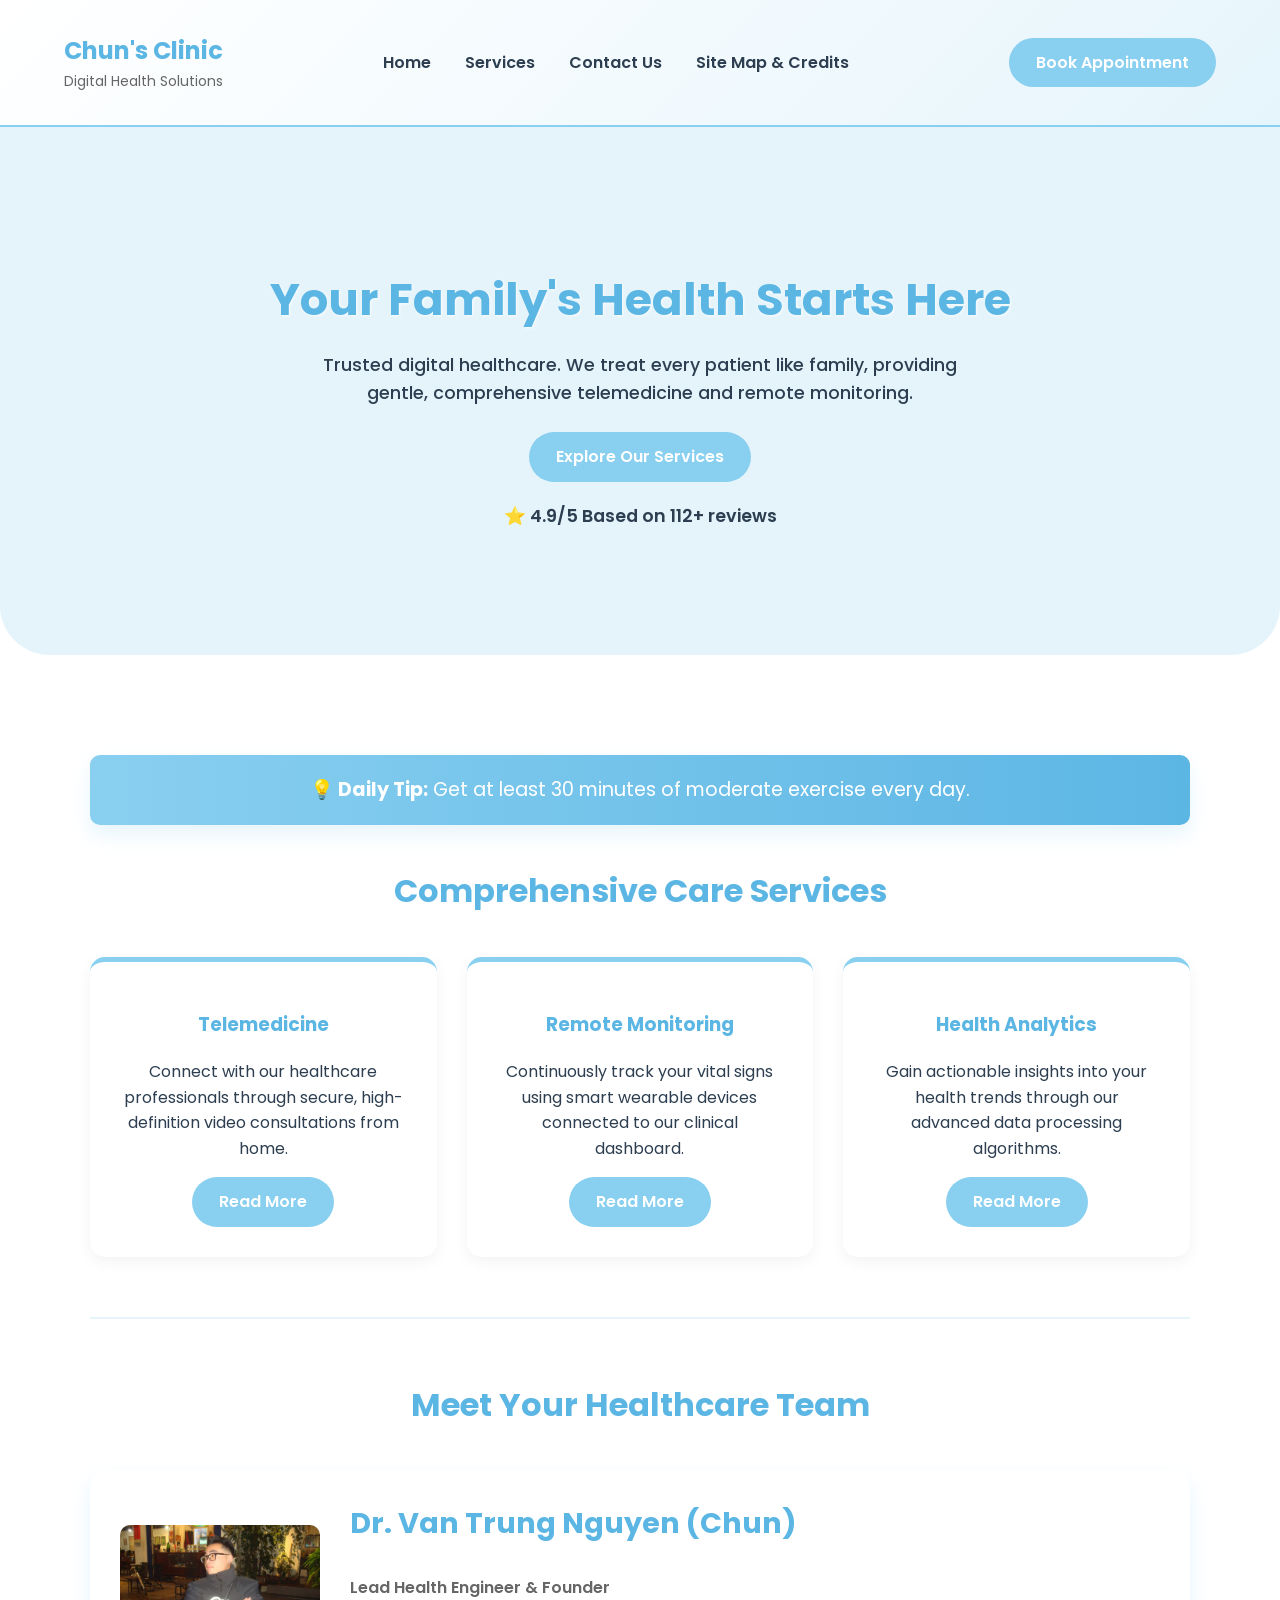
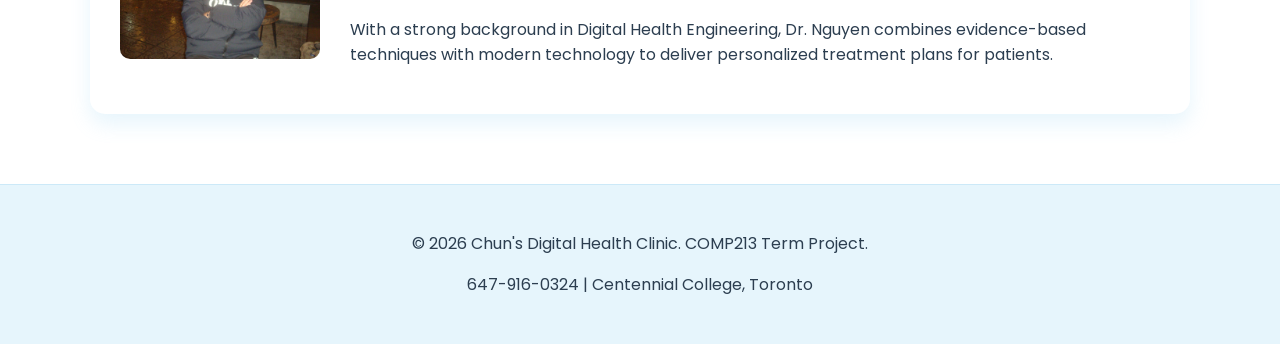
<file: index.html>
<!DOCTYPE html>
<html lang="en">
<head>
    <meta charset="UTF-8">
    <meta name="viewport" content="width=device-width, initial-scale=1.0">
    <title>Home - Chun's Digital Health</title>
    <link rel="stylesheet" href="style.css">
</head>
<body>
    
    <header>
        <div class="logo">
            <h1>Chun's Clinic</h1>
            <p>Digital Health Solutions</p>
        </div>
        <nav>
            <a href="index.html">Home</a>
            <a href="services.html">Services</a>
            <a href="contact.html">Contact Us</a>
            <a href="sitemap.html">Site Map & Credits</a>
        </nav>
        <a href="contact.html" class="btn">Book Appointment</a>
    </header>

    <section class="hero">
        <h2>Your Family's Health Starts Here</h2>
        <p>Trusted digital healthcare. We treat every patient like family, providing gentle, comprehensive telemedicine and remote monitoring.</p>
        <a href="services.html" class="btn">Explore Our Services</a>
        <p style="margin-top: 20px; font-weight: 600; color: var(--text-color);">⭐ 4.9/5 Based on 112+ reviews</p>
    </section>

    <div class="container">
        
        <div class="health-tips-box">
            <strong>💡 Daily Tip:</strong> <span id="tip-text"></span>
        </div>

        <h2 class="section-title">Comprehensive Care Services</h2>
        <div class="grid-3">
            <div class="card">
                <h3>Telemedicine</h3>
                <p>Connect with our healthcare professionals through secure, high-definition video consultations from home.</p>
                <a href="service1.html" class="btn">Read More</a>
            </div>
            <div class="card">
                <h3>Remote Monitoring</h3>
                <p>Continuously track your vital signs using smart wearable devices connected to our clinical dashboard.</p>
                <a href="service2.html" class="btn">Read More</a>
            </div>
            <div class="card">
                <h3>Health Analytics</h3>
                <p>Gain actionable insights into your health trends through our advanced data processing algorithms.</p>
                <a href="service3.html" class="btn">Read More</a>
            </div>
        </div>

        <hr style="border: 1px solid var(--secondary-color); margin: 60px 0;">

        <h2 class="section-title">Meet Your Healthcare Team</h2>
        <div style="display: flex; align-items: center; gap: 30px; background: white; padding: 30px; border-radius: 15px; box-shadow: var(--box-shadow);">
            <img src="VT.JPG" alt="Dr. Nguyen" style="border-radius: 10px; max-width: 200px;">
            <div>
                <h3 style="color: var(--primary-dark); font-size: 1.8rem; margin-top: 0;">Dr. Van Trung Nguyen (Chun)</h3>
                <p style="color: var(--text-light); font-weight: 600;">Lead Health Engineer & Founder</p>
                <p>With a strong background in Digital Health Engineering, Dr. Nguyen combines evidence-based techniques with modern technology to deliver personalized treatment plans for patients.</p>
            </div>
        </div>

    </div>

    <footer>
        <p>&copy; 2026 Chun's Digital Health Clinic. COMP213 Term Project.</p>
        <p>647-916-0324 | Centennial College, Toronto</p>
    </footer>

    <script src="script.js"></script>
</body>
</html>
</file>
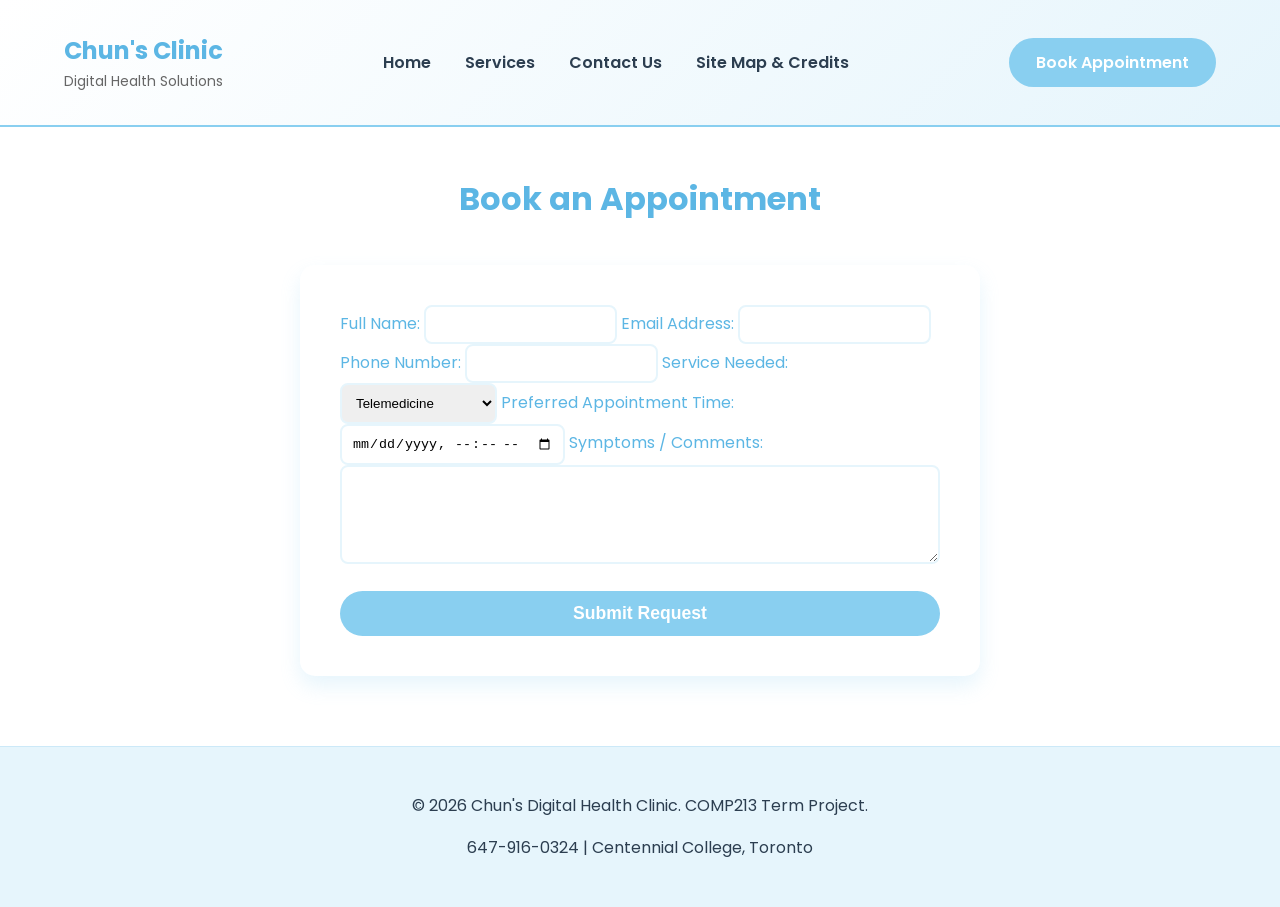
<file: contact.html>
<!DOCTYPE html>
<html lang="en">
<head>
    <meta charset="UTF-8">
    <meta name="viewport" content="width=device-width, initial-scale=1.0">
    <title>Contact Us - Chun's Clinic</title>
    <link rel="stylesheet" href="style.css">
</head>
<body>
    <header>
        <div class="logo">
            <h1>Chun's Clinic</h1>
            <p>Digital Health Solutions</p>
        </div>
        <nav>
            <a href="index.html">Home</a>
            <a href="services.html">Services</a>
            <a href="contact.html">Contact Us</a>
            <a href="sitemap.html">Site Map & Credits</a>
        </nav>
        <a href="contact.html" class="btn">Book Appointment</a>
    </header>

    <div class="container">
        <h2 class="section-title">Book an Appointment</h2>
        <div style="max-width: 600px; margin: 0 auto; background: white; padding: 40px; border-radius: 15px; box-shadow: var(--box-shadow);">
            <form onsubmit="return validateForm()">
                <label for="name" style="color: var(--primary-dark);">Full Name:</label>
                <input type="text" id="name" name="name" style="border: 2px solid var(--secondary-color); padding: 10px; border-radius: 8px;">
                
                <label for="email" style="color: var(--primary-dark);">Email Address:</label>
                <input type="email" id="email" name="email" style="border: 2px solid var(--secondary-color); padding: 10px; border-radius: 8px;">
                
                <label for="phone" style="color: var(--primary-dark);">Phone Number:</label>
                <input type="text" id="phone" name="phone" style="border: 2px solid var(--secondary-color); padding: 10px; border-radius: 8px;">
                
                <label for="service" style="color: var(--primary-dark);">Service Needed:</label>
                <select id="service" name="service" style="border: 2px solid var(--secondary-color); padding: 10px; border-radius: 8px;">
                    <option value="telemedicine">Telemedicine</option>
                    <option value="monitoring">Remote Monitoring</option>
                    <option value="analytics">Health Analytics</option>
                </select>
                
                <label for="appointment" style="color: var(--primary-dark);">Preferred Appointment Time:</label>
                <input type="datetime-local" id="appointment" name="appointment" style="border: 2px solid var(--secondary-color); padding: 10px; border-radius: 8px;">
                
                <label for="symptoms" style="color: var(--primary-dark);">Symptoms / Comments:</label>
                <textarea id="symptoms" name="symptoms" rows="5" style="border: 2px solid var(--secondary-color); padding: 10px; border-radius: 8px; width: 100%; box-sizing: border-box;"></textarea>
                
                <input type="submit" value="Submit Request" class="btn" style="width: 100%; margin-top: 20px; font-size: 1.1rem;">
            </form>
        </div>
    </div>

    <footer>
        <p>&copy; 2026 Chun's Digital Health Clinic. COMP213 Term Project.</p>
        <p>647-916-0324 | Centennial College, Toronto</p>
    </footer>
    <script src="script.js"></script>
</body>
</html>
</file>
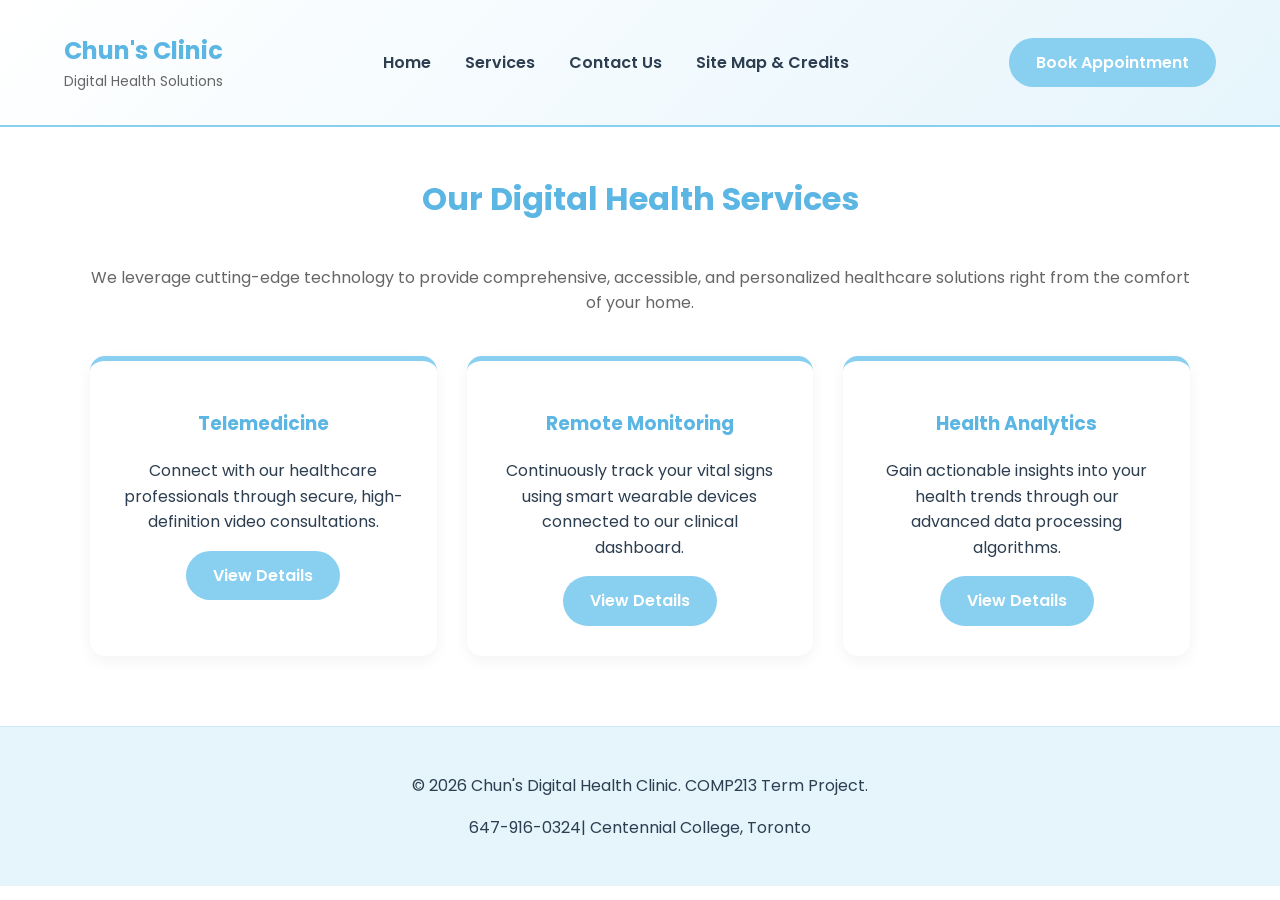
<file: services.html>
<!DOCTYPE html>
<html lang="en">
<head>
    <meta charset="UTF-8">
    <meta name="viewport" content="width=device-width, initial-scale=1.0">
    <title>Services - Chun's Digital Health</title>
    <link rel="stylesheet" href="style.css">
</head>
<body>
    <header>
        <div class="logo">
            <h1>Chun's Clinic</h1>
            <p>Digital Health Solutions</p>
        </div>
        <nav>
            <a href="index.html">Home</a>
            <a href="services.html">Services</a>
            <a href="contact.html">Contact Us</a>
            <a href="sitemap.html">Site Map & Credits</a>
        </nav>
        <a href="contact.html" class="btn">Book Appointment</a>
    </header>

    <div class="container">
        <h2 class="section-title">Our Digital Health Services</h2>
        <p style="text-align: center; margin-bottom: 40px; color: var(--text-light);">We leverage cutting-edge technology to provide comprehensive, accessible, and personalized healthcare solutions right from the comfort of your home.</p>
        
        <div class="grid-3">
            <div class="card">
                <h3>Telemedicine</h3>
                <p>Connect with our healthcare professionals through secure, high-definition video consultations.</p>
                <a href="service1.html" class="btn">View Details</a>
            </div>
            <div class="card">
                <h3>Remote Monitoring</h3>
                <p>Continuously track your vital signs using smart wearable devices connected to our clinical dashboard.</p>
                <a href="service2.html" class="btn">View Details</a>
            </div>
            <div class="card">
                <h3>Health Analytics</h3>
                <p>Gain actionable insights into your health trends through our advanced data processing algorithms.</p>
                <a href="service3.html" class="btn">View Details</a>
            </div>
        </div>
    </div>

    <footer>
        <p>&copy; 2026 Chun's Digital Health Clinic. COMP213 Term Project.</p>
        <p>647-916-0324| Centennial College, Toronto</p>
    </footer>
</body>
</html>
</file>
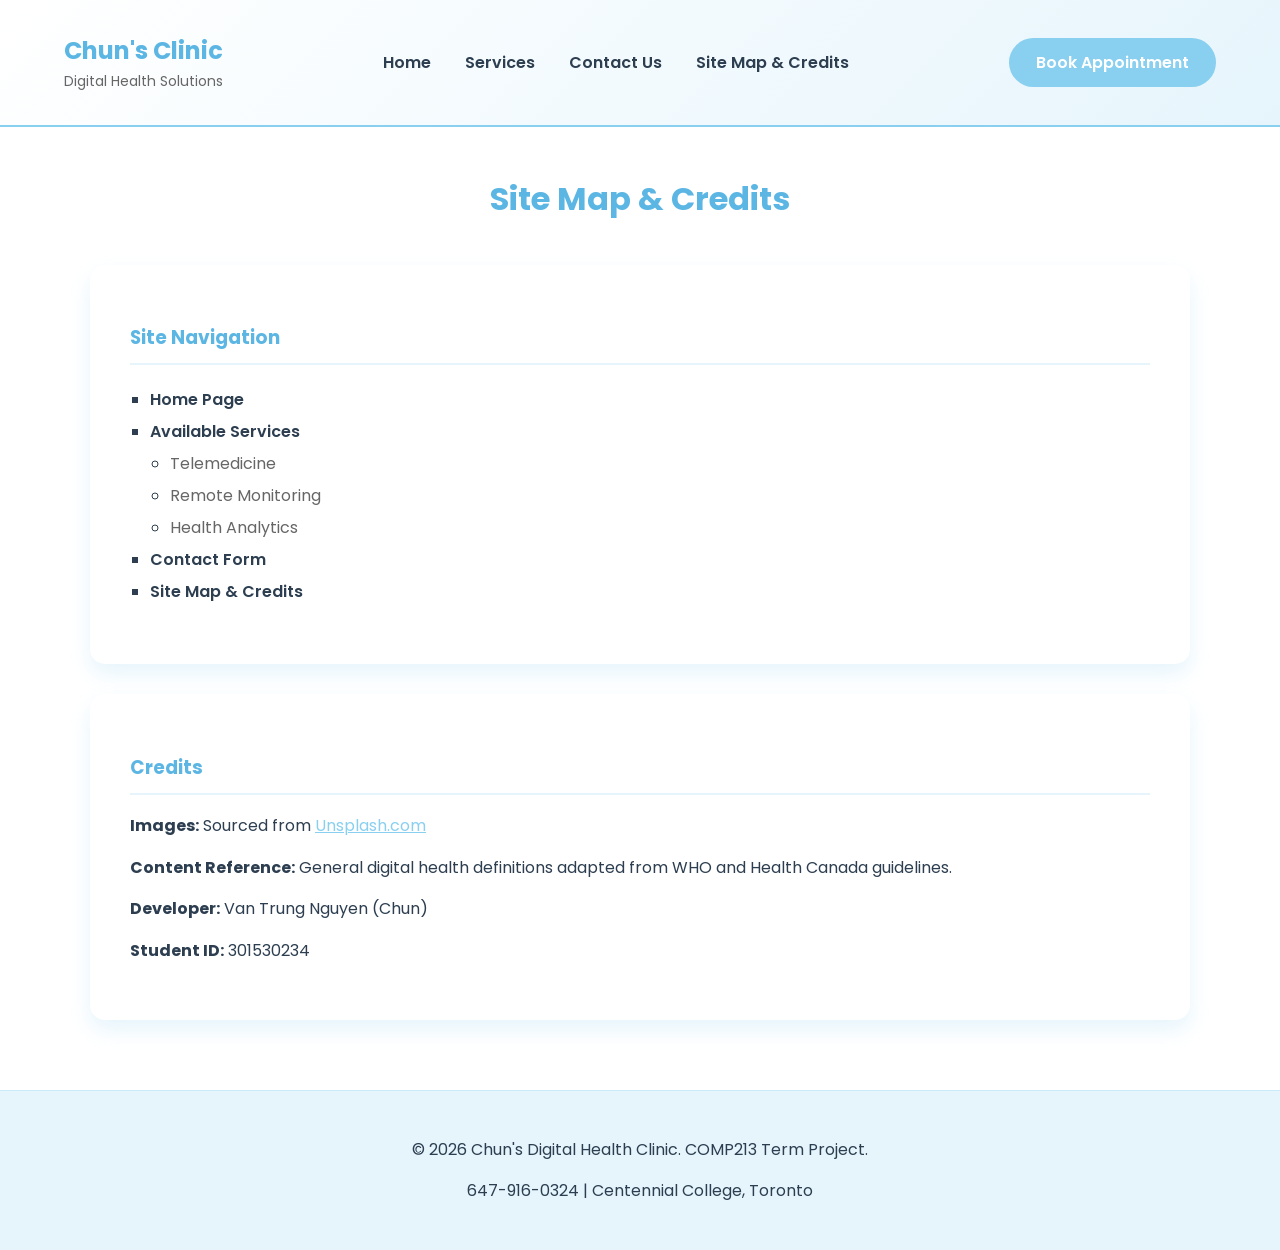
<file: sitemap.html>
<!DOCTYPE html>
<html lang="en">
<head>
    <meta charset="UTF-8">
    <meta name="viewport" content="width=device-width, initial-scale=1.0">
    <title>Site Map - Chun's Clinic</title>
    <link rel="stylesheet" href="style.css">
</head>
<body>
    <header>
        <div class="logo">
            <h1>Chun's Clinic</h1>
            <p>Digital Health Solutions</p>
        </div>
        <nav>
            <a href="index.html">Home</a>
            <a href="services.html">Services</a>
            <a href="contact.html">Contact Us</a>
            <a href="sitemap.html">Site Map & Credits</a>
        </nav>
        <a href="contact.html" class="btn">Book Appointment</a>
    </header>

    <div class="container">
        <h2 class="section-title">Site Map & Credits</h2>
        
        <div style="background: white; padding: 40px; border-radius: 15px; box-shadow: var(--box-shadow); margin-bottom: 30px;">
            <h3 style="color: var(--primary-dark); border-bottom: 2px solid var(--secondary-color); padding-bottom: 10px;">Site Navigation</h3>
            <ul style="list-style-type: square; padding-left: 20px; line-height: 2;">
                <li><a href="index.html" style="color: var(--text-color); text-decoration: none; font-weight: 600;">Home Page</a></li>
                <li><a href="services.html" style="color: var(--text-color); text-decoration: none; font-weight: 600;">Available Services</a>
                    <ul style="list-style-type: circle; padding-left: 20px;">
                        <li><a href="service1.html" style="color: var(--text-light); text-decoration: none;">Telemedicine</a></li>
                        <li><a href="service2.html" style="color: var(--text-light); text-decoration: none;">Remote Monitoring</a></li>
                        <li><a href="service3.html" style="color: var(--text-light); text-decoration: none;">Health Analytics</a></li>
                    </ul>
                </li>
                <li><a href="contact.html" style="color: var(--text-color); text-decoration: none; font-weight: 600;">Contact Form</a></li>
                <li><a href="sitemap.html" style="color: var(--text-color); text-decoration: none; font-weight: 600;">Site Map & Credits</a></li>
            </ul>
        </div>

        <div style="background: white; padding: 40px; border-radius: 15px; box-shadow: var(--box-shadow);">
            <h3 style="color: var(--primary-dark); border-bottom: 2px solid var(--secondary-color); padding-bottom: 10px;">Credits</h3>
            <p><strong>Images:</strong> Sourced from <a href="https://unsplash.com/" style="color: var(--primary-color);">Unsplash.com</a></p>
            <p><strong>Content Reference:</strong> General digital health definitions adapted from WHO and Health Canada guidelines.</p>
            <p><strong>Developer:</strong> Van Trung Nguyen (Chun)</p>
            <p><strong>Student ID:</strong> 301530234</p>
        </div>
    </div>

    <footer>
        <p>&copy; 2026 Chun's Digital Health Clinic. COMP213 Term Project.</p>
        <p>647-916-0324 | Centennial College, Toronto</p>
    </footer>
</body>
</html>
</file>
<file: style.css>
@import url('https://fonts.googleapis.com/css2?family=Poppins:wght@300;400;600;700&display=swap');

:root {
    --primary-color: #89CFF0; 
    --primary-dark: #5cb6e4;  
    --secondary-color: #e6f5fc; 
    --text-color: #2c3e50;
    --text-light: #666666;
    --bg-color: #ffffff;
    --box-shadow: 0 10px 20px rgba(137, 207, 240, 0.2); 
}

body {
    font-family: 'Poppins', sans-serif;
    line-height: 1.6;
    color: var(--text-color);
    background-color: var(--bg-color);
    margin: 0; padding: 0;
}

header {
    background: linear-gradient(135deg, #ffffff, var(--secondary-color));
    padding: 2rem 5%;
    display: flex;
    justify-content: space-between;
    align-items: center;
    border-bottom: 2px solid var(--primary-color);
}
.logo h1 { color: var(--primary-dark); margin: 0; font-size: 24px;}
.logo p { color: var(--text-light); margin: 0; font-size: 14px;}

nav a {
    color: var(--text-color);
    text-decoration: none;
    margin: 0 15px;
    font-weight: 600;
    transition: color 0.3s ease;
}
nav a:hover { color: var(--primary-dark); }

.btn {
    display: inline-block;
    background-color: var(--primary-color);
    color: white;
    padding: 10px 25px;
    border-radius: 30px;
    text-decoration: none;
    font-weight: 600;
    transition: all 0.3s ease;
    border: 2px solid transparent;
}
.btn:hover {
    background-color: white;
    color: var(--primary-dark);
    border: 2px solid var(--primary-color);
    transform: translateY(-3px);
    box-shadow: var(--box-shadow);
}

.hero {
    background-color: var(--secondary-color);
    padding: 80px 5%;
    text-align: center;
    border-radius: 0 0 50px 50px;
    margin-bottom: 40px;
}
.hero h2 { font-size: 2.5rem; color: var(--primary-dark); margin-bottom: 10px;}
.hero p { font-size: 1.1rem; color: var(--text-light); max-width: 600px; margin: 0 auto 20px auto; }

.container { max-width: 1100px; margin: 0 auto; padding: 20px; }
.section-title { text-align: center; margin-bottom: 40px; color: var(--primary-dark); font-size: 2rem;}

.grid-3 {
    display: grid;
    grid-template-columns: repeat(auto-fit, minmax(300px, 1fr));
    gap: 30px;
}

.card {
    background: white;
    padding: 30px;
    border-radius: 15px;
    box-shadow: 0 5px 15px rgba(0,0,0,0.05);
    transition: transform 0.3s ease, box-shadow 0.3s ease;
    border-top: 5px solid var(--primary-color);
    text-align: center;
}
.card:hover {
    transform: translateY(-10px);
    box-shadow: var(--box-shadow);
}
.card h3 { color: var(--primary-dark); }

.health-tips-box {
    background: linear-gradient(to right, var(--primary-color), var(--primary-dark));
    color: white;
    padding: 20px;
    border-radius: 10px;
    text-align: center;
    margin: 40px 0;
    font-size: 1.2rem;
    box-shadow: var(--box-shadow);
}

footer {
    text-align: center;
    padding: 30px;
    background-color: var(--secondary-color);
    color: var(--text-color);
    margin-top: 50px;
    border-top: 1px solid #cce9f8;
}



.hero {
    position: relative; 
    padding: 100px 5%; 
    text-align: center;
    border-radius: 0 0 50px 50px;
    margin-bottom: 40px;
    overflow: hidden; 
    z-index: 1;
}


.hero::before {
    content: "";
    position: absolute;
    top: -10px; left: -10px; right: -10px; bottom: -10px; 
    
    background-image: url('https://images.unsplash.com/photo-1606811841689-23dfddce3e95?w=1000&q=80'); 
    background-size: cover;
    background-position: center;
    filter: blur(8px);
    z-index: -2;
}

.hero::after {
    content: "";
    position: absolute;
    top: 0; left: 0; width: 100%; height: 100%;
    background-color: rgba(230, 245, 252, 0.85); 
    z-index: -1;
}

.hero h2 { 
    font-size: 2.8rem; 
    color: var(--primary-dark); 
    margin-bottom: 15px;
    position: relative;
    text-shadow: 1px 1px 3px rgba(255,255,255,0.8); /* Thêm viền trắng mờ mờ quanh chữ */
}
.hero p { 
    font-size: 1.1rem; 
    color: #2c3e50; 
    max-width: 650px; 
    margin: 0 auto 25px auto; 
    position: relative; 
    font-weight: 500;
}
</file>
